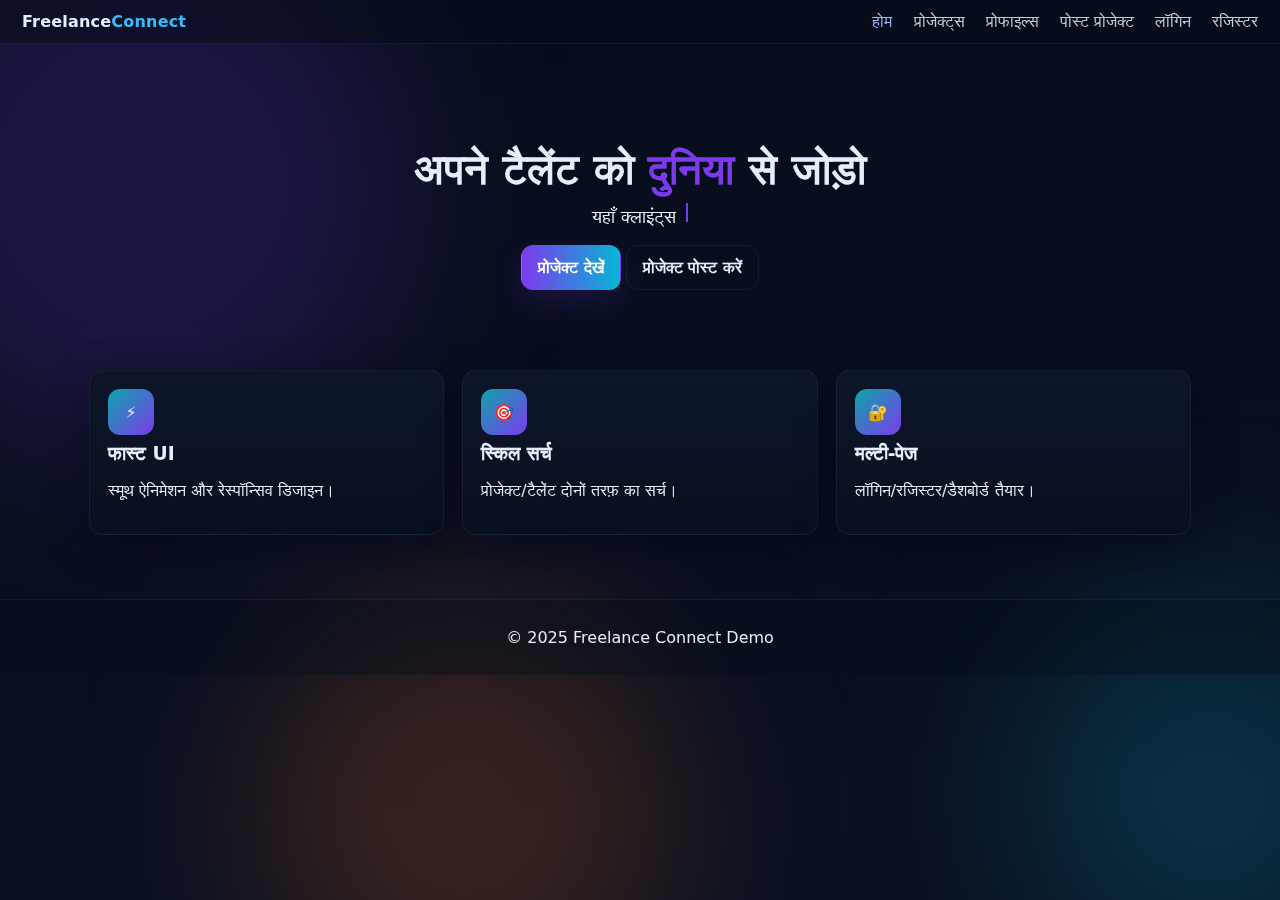
<file: index.html>
<!DOCTYPE html><html lang="hi"><head>
<meta charset="utf-8"><meta name="viewport" content="width=device-width,initial-scale=1">
<title>Freelance Connect — Home</title>
<link rel="stylesheet" href="style.css">
</head><body>
<div class="bg-blobs"><span class="blob b1"></span><span class="blob b2"></span><span class="blob b3"></span></div>
<header class="header">
  <div class="brand">Freelance<span>Connect</span></div>
  <nav class="nav">
    <a href="index.html" class="active">होम</a>
    <a href="projects.html">प्रोजेक्ट्स</a>
    <a href="profiles.html">प्रोफाइल्स</a>
    <a href="project-new.html">पोस्ट प्रोजेक्ट</a>
    <a href="login.html">लॉगिन</a>
    <a href="register.html">रजिस्टर</a>
  </nav>
</header>

<main class="container">
  <section class="hero reveal">
    <h1>अपने टैलेंट को <span class="accent">दुनिया</span> से जोड़ो</h1>
    <p class="lead">यहाँ
      <span id="typed" data-phrases='["क्लाइंट्स प्रोजेक्ट पोस्ट करते हैं","फ्रीलांसर स्किल दिखाते हैं","क्वालिटी पहले आती है","डेडलाइन ऑन-टाइम होती है"]'></span>
      <span class="cursor"></span>
    </p>
    <div style="margin-top:14px">
      <a class="btn primary" href="projects.html">प्रोजेक्ट देखें</a>
      <a class="btn ghost" href="project-new.html">प्रोजेक्ट पोस्ट करें</a>
    </div>
  </section>

  <section class="grid reveal">
    <article class="card float"><div class="icon">⚡</div><h3>फास्ट UI</h3><p>स्मूथ ऐनिमेशन और रेस्पॉन्सिव डिजाइन।</p></article>
    <article class="card float"><div class="icon">🎯</div><h3>स्किल सर्च</h3><p>प्रोजेक्ट/टैलेंट दोनों तरफ़ का सर्च।</p></article>
    <article class="card float"><div class="icon">🔐</div><h3>मल्टी-पेज</h3><p>लॉगिन/रजिस्टर/डैशबोर्ड तैयार।</p></article>
  </section>
</main>

<footer class="footer">© 2025 Freelance Connect Demo</footer>
<script src="data.js"></script>
<script src="app.js"></script>
</body></html>
</file>
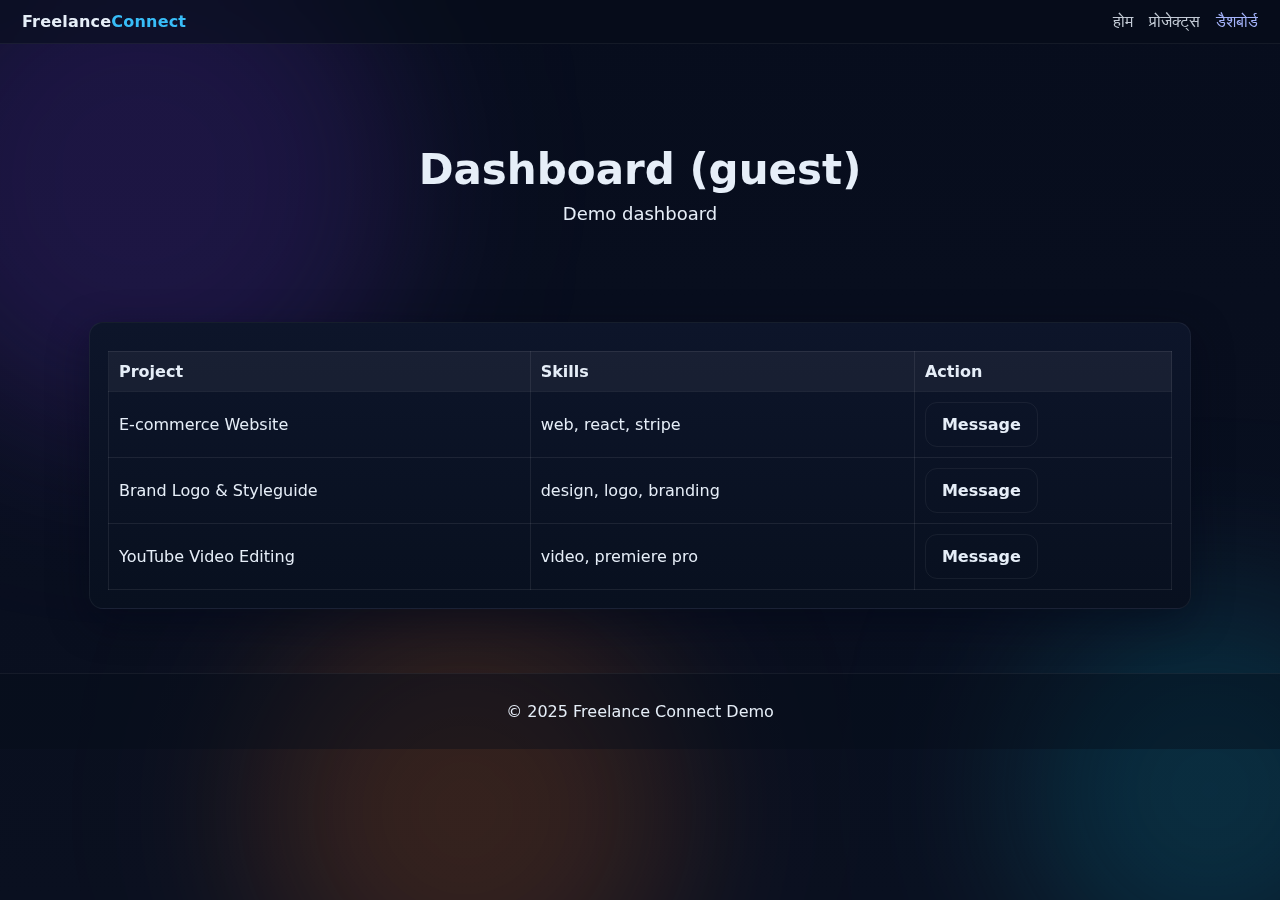
<file: dashboard.html>
<!DOCTYPE html><html lang="hi"><head>
<meta charset="utf-8"><meta name="viewport" content="width=device-width,initial-scale=1">
<title>Dashboard — Freelance Connect</title>
<link rel="stylesheet" href="style.css"></head><body>
<div class="bg-blobs"><span class="blob b1"></span><span class="blob b2"></span><span class="blob b3"></span></div>
<header class="header">
  <div class="brand">Freelance<span>Connect</span></div>
  <nav class="nav">
    <a href="index.html">होम</a><a href="projects.html">प्रोजेक्ट्स</a><a href="dashboard.html" class="active">डैशबोर्ड</a>
  </nav>
</header>

<main class="container">
  <section class="hero reveal">
    <h1 id="dashTitle">Dashboard (<span id="dashRole">guest</span>)</h1>
    <p id="dashSub" class="lead muted"></p>
  </section>
  <div class="card reveal">
    <table id="dashTable" class="table"></table>
  </div>
</main>

<footer class="footer">© 2025 Freelance Connect Demo</footer>
<script src="data.js"></script>
<script src="app.js"></script>
</body></html>
</file>
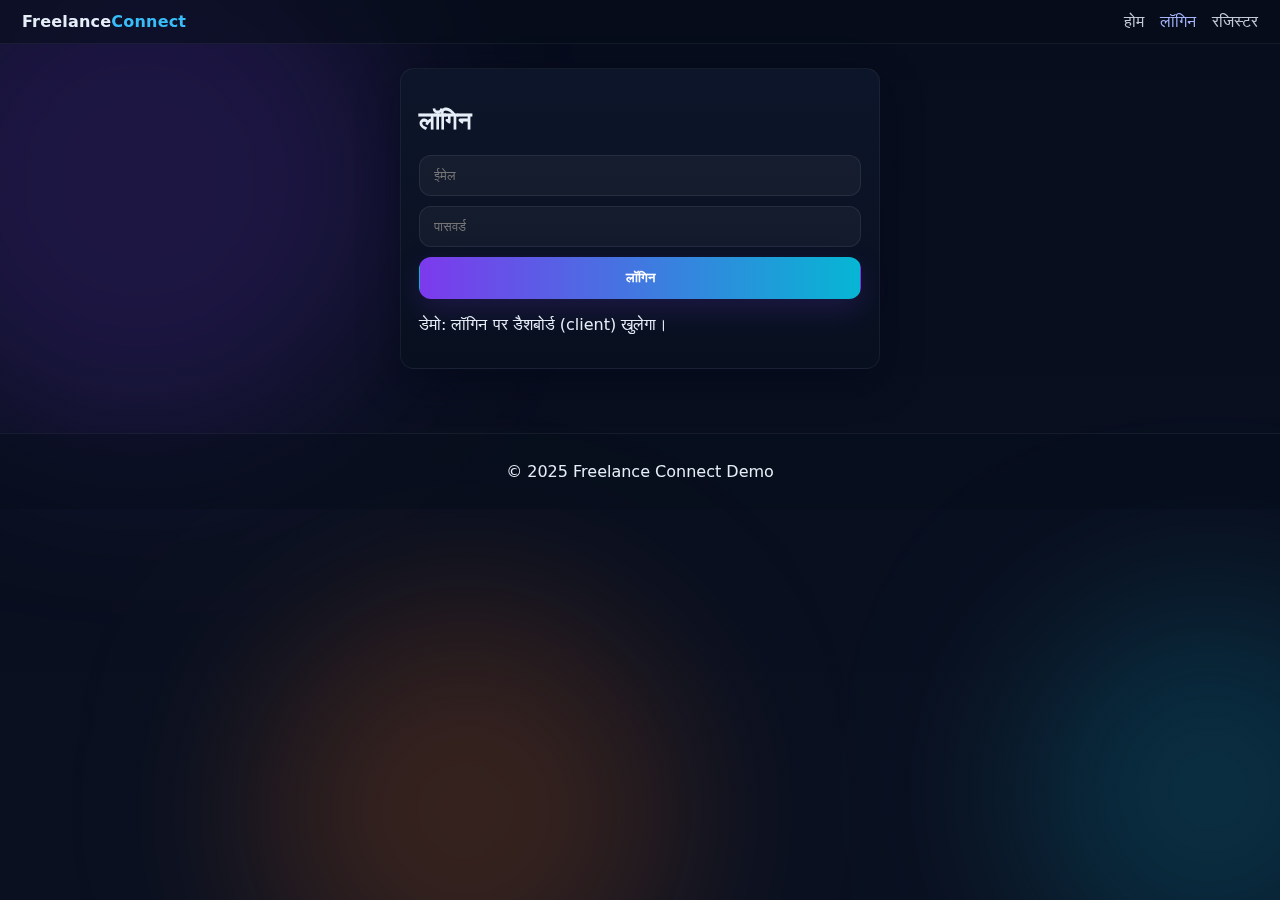
<file: login.html>
<!DOCTYPE html><html lang="hi"><head>
<meta charset="utf-8"><meta name="viewport" content="width=device-width,initial-scale=1">
<title>Login — Freelance Connect</title>
<link rel="stylesheet" href="style.css"></head><body>
<div class="bg-blobs"><span class="blob b1"></span><span class="blob b2"></span><span class="blob b3"></span></div>
<header class="header"><div class="brand">Freelance<span>Connect</span></div>
  <nav class="nav"><a href="index.html">होम</a><a href="login.html" class="active">लॉगिन</a><a href="register.html">रजिस्टर</a></nav></header>
<main class="container">
  <div class="card reveal" style="max-width:480px;margin:auto">
    <h2>लॉगिन</h2>
    <form id="loginForm" class="form">
      <input class="input" type="email" placeholder="ईमेल" required>
      <input class="input" type="password" placeholder="पासवर्ड" required>
      <button class="btn primary" type="submit">लॉगिन</button>
    </form>
    <p class="muted">डेमो: लॉगिन पर डैशबोर्ड (client) खुलेगा।</p>
  </div>
</main>
<footer class="footer">© 2025 Freelance Connect Demo</footer>
<script src="data.js"></script><script src="app.js"></script>
</body></html>
</file>
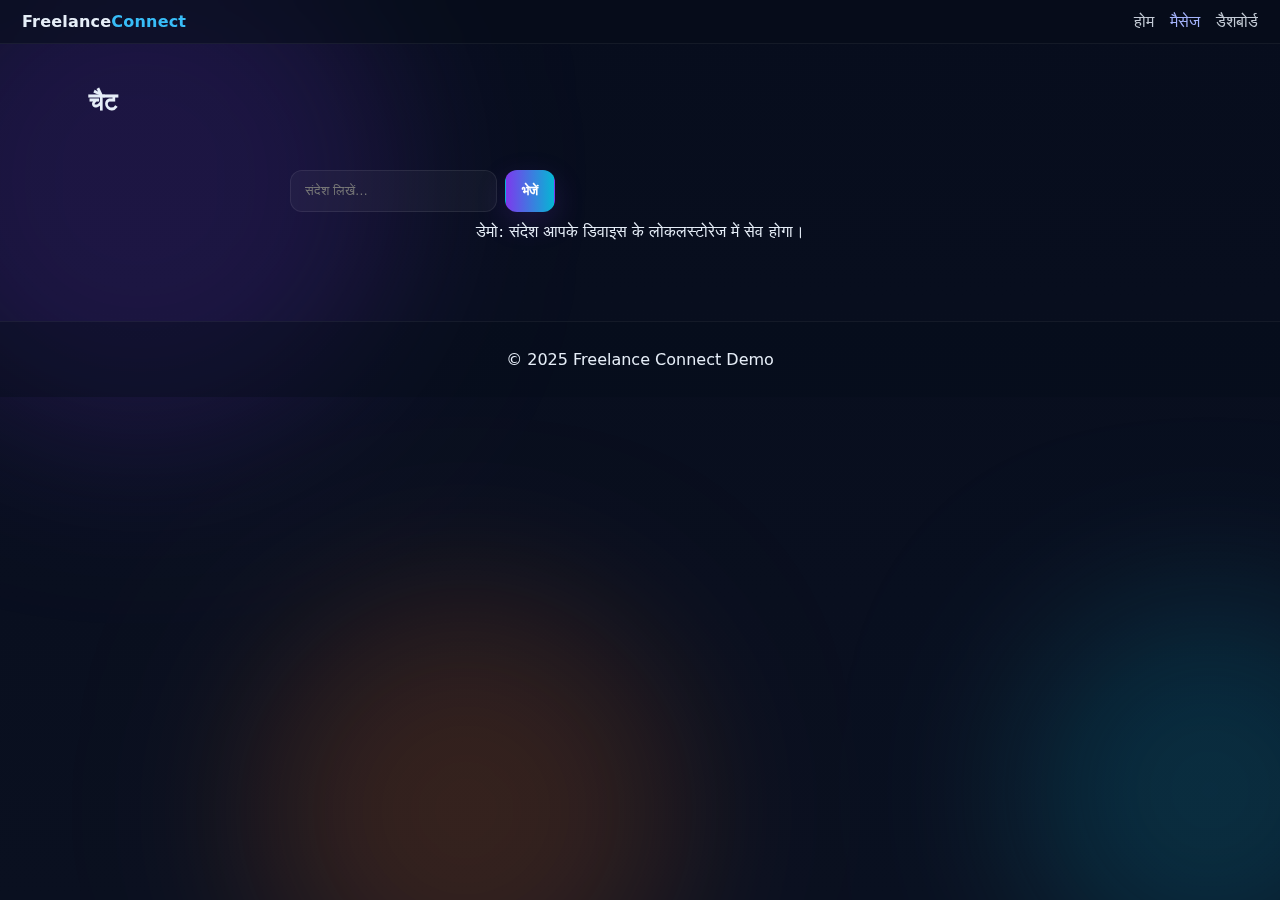
<file: messages.html>
<!DOCTYPE html><html lang="hi"><head>
<meta charset="utf-8"><meta name="viewport" content="width=device-width,initial-scale=1">
<title>Messages — Freelance Connect</title>
<link rel="stylesheet" href="style.css"></head><body>
<div class="bg-blobs"><span class="blob b1"></span><span class="blob b2"></span><span class="blob b3"></span></div>
<header class="header">
  <div class="brand">Freelance<span>Connect</span></div>
  <nav class="nav">
    <a href="index.html">होम</a><a href="messages.html" class="active">मैसेज</a><a href="dashboard.html">डैशबोर्ड</a>
  </nav>
</header>

<main class="container">
  <h2 class="reveal">चैट</h2>
  <form id="chatBox" class="form reveal" style="max-width:700px;margin:auto">
    <div id="chatList" class="list"></div>
    <div style="display:flex;gap:8px;margin-top:10px">
      <input id="chatInput" class="input" placeholder="संदेश लिखें…">
      <button class="btn primary" type="submit">भेजें</button>
    </div>
  </form>
  <p class="muted" style="text-align:center;margin-top:10px">डेमो: संदेश आपके डिवाइस के लोकलस्टोरेज में सेव होगा।</p>
</main>

<footer class="footer">© 2025 Freelance Connect Demo</footer>
<script src="data.js"></script>
<script src="app.js"></script>
</body></html>
</file>
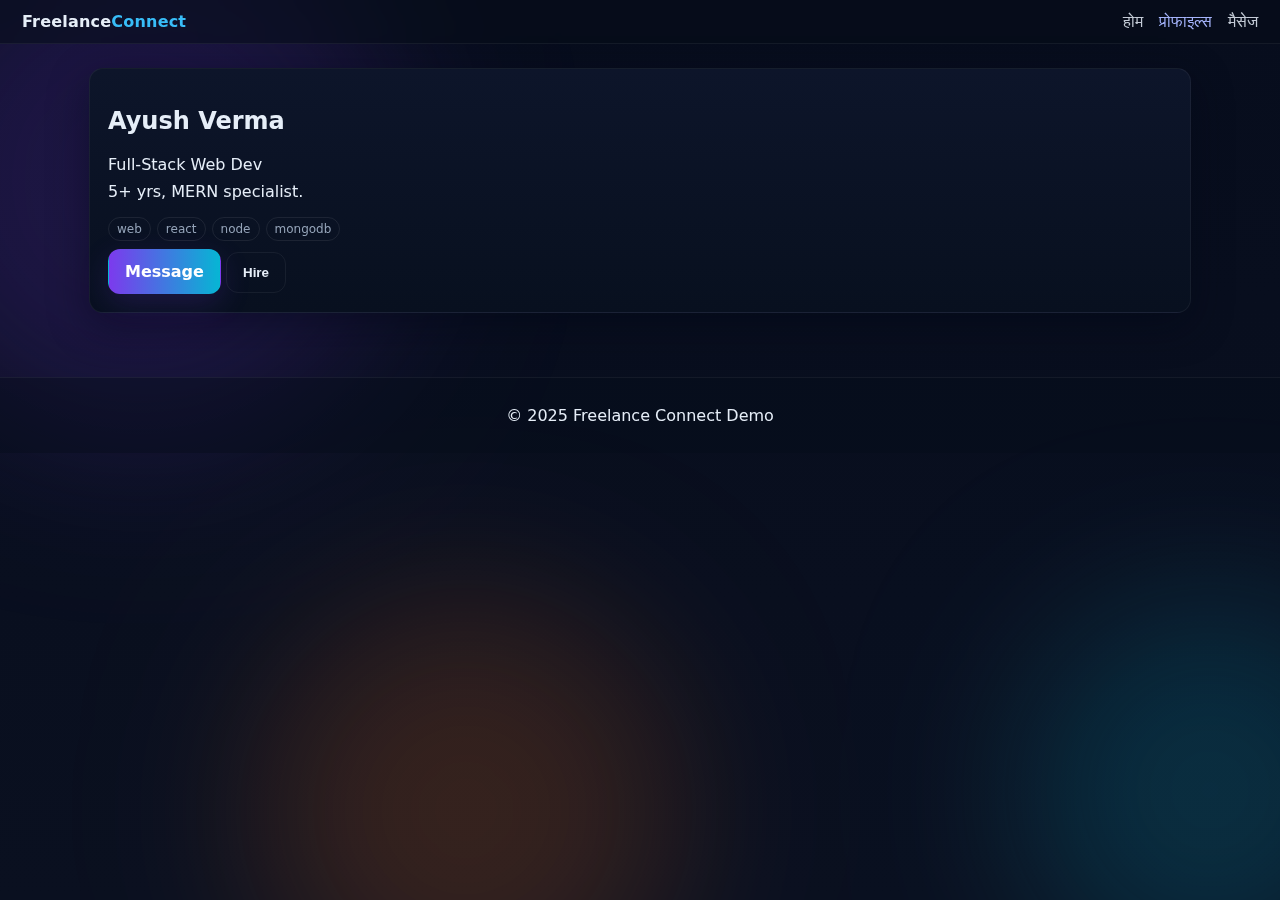
<file: profile.html>
<!DOCTYPE html><html lang="hi"><head>
<meta charset="utf-8"><meta name="viewport" content="width=device-width,initial-scale=1">
<title>Profile — Freelance Connect</title>
<link rel="stylesheet" href="style.css"></head><body>
<div class="bg-blobs"><span class="blob b1"></span><span class="blob b2"></span><span class="blob b3"></span></div>
<header class="header">
  <div class="brand">Freelance<span>Connect</span></div>
  <nav class="nav">
    <a href="index.html">होम</a><a href="profiles.html" class="active">प्रोफाइल्स</a><a href="messages.html">मैसेज</a>
  </nav>
</header>

<main class="container">
  <div id="profileDetail" class="reveal"></div>
</main>

<footer class="footer">© 2025 Freelance Connect Demo</footer>
<script src="data.js"></script>
<script src="app.js"></script>
</body></html>
</file>
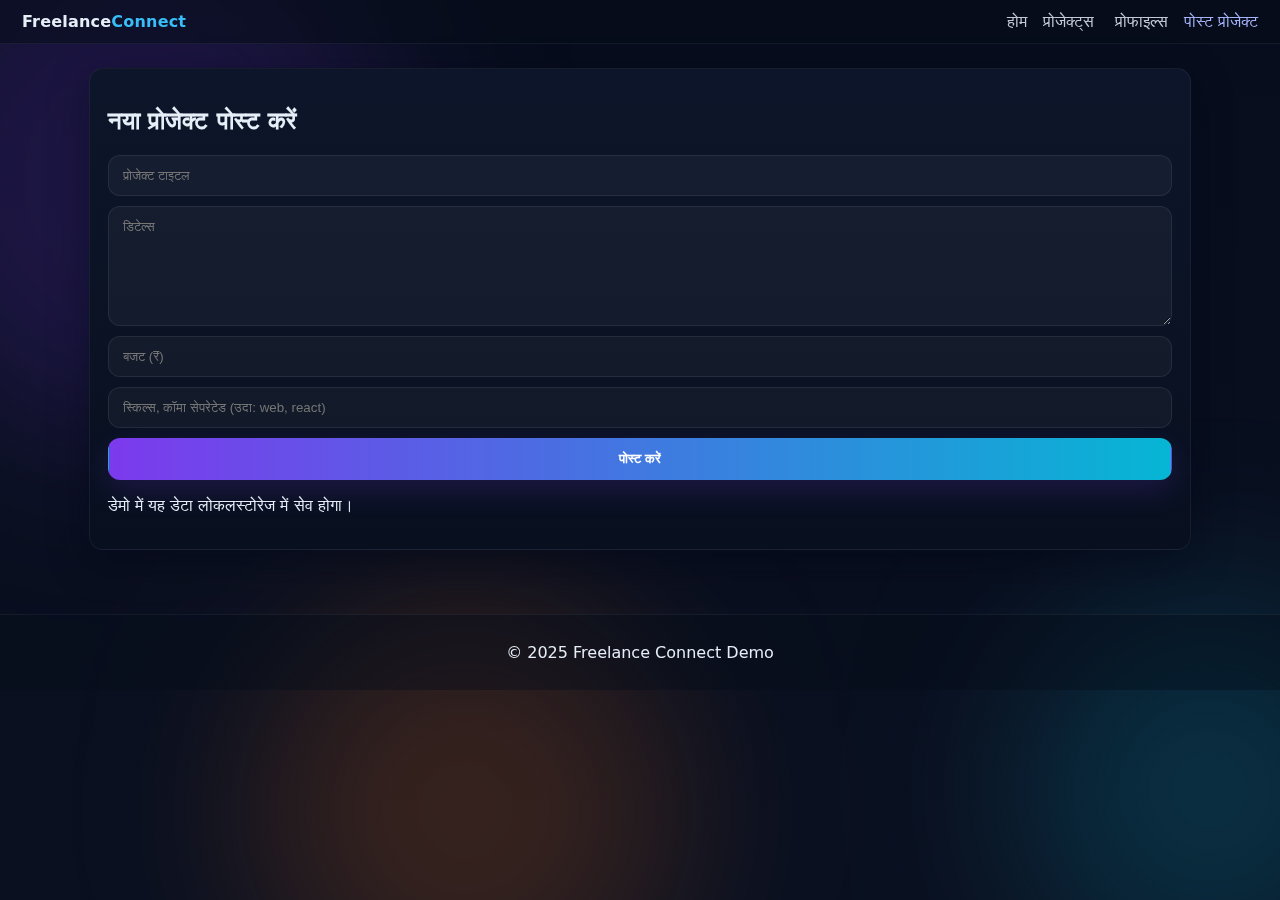
<file: project-new.html>
<!DOCTYPE html><html lang="hi"><head>
<meta charset="utf-8"><meta name="viewport" content="width=device-width,initial-scale=1">
<title>Post Project — Freelance Connect</title>
<link rel="stylesheet" href="style.css"></head><body>
<div class="bg-blobs"><span class="blob b1"></span><span class="blob b2"></span><span class="blob b3"></span></div>
<header class="header">
  <div class="brand">Freelance<span>Connect</span></div>
  <nav class="nav">
    <a href="index.html">होम</a><a href="projects.html">प्रोजेक्ट्स</a>
    <a href="profiles.html">प्रोफाइल्स</a><a href="project-new.html" class="active">पोस्ट प्रोजेक्ट</a>
  </nav>
</header>

<main class="container">
  <div class="card reveal">
    <h2>नया प्रोजेक्ट पोस्ट करें</h2>
    <form id="projectNewForm" class="form">
      <input class="input" name="title" placeholder="प्रोजेक्ट टाइटल" required>
      <textarea name="desc" placeholder="डिटेल्स" required></textarea>
      <input class="input" name="budget" type="number" placeholder="बजट (₹)" required>
      <input class="input" name="skills" placeholder="स्किल्स, कॉमा सेपरेटेड (उदा: web, react)">
      <button class="btn primary" type="submit">पोस्ट करें</button>
    </form>
    <p class="muted">डेमो में यह डेटा लोकलस्टोरेज में सेव होगा।</p>
  </div>
</main>

<footer class="footer">© 2025 Freelance Connect Demo</footer>
<script src="data.js"></script>
<script src="app.js"></script>
</body></html>
</file>
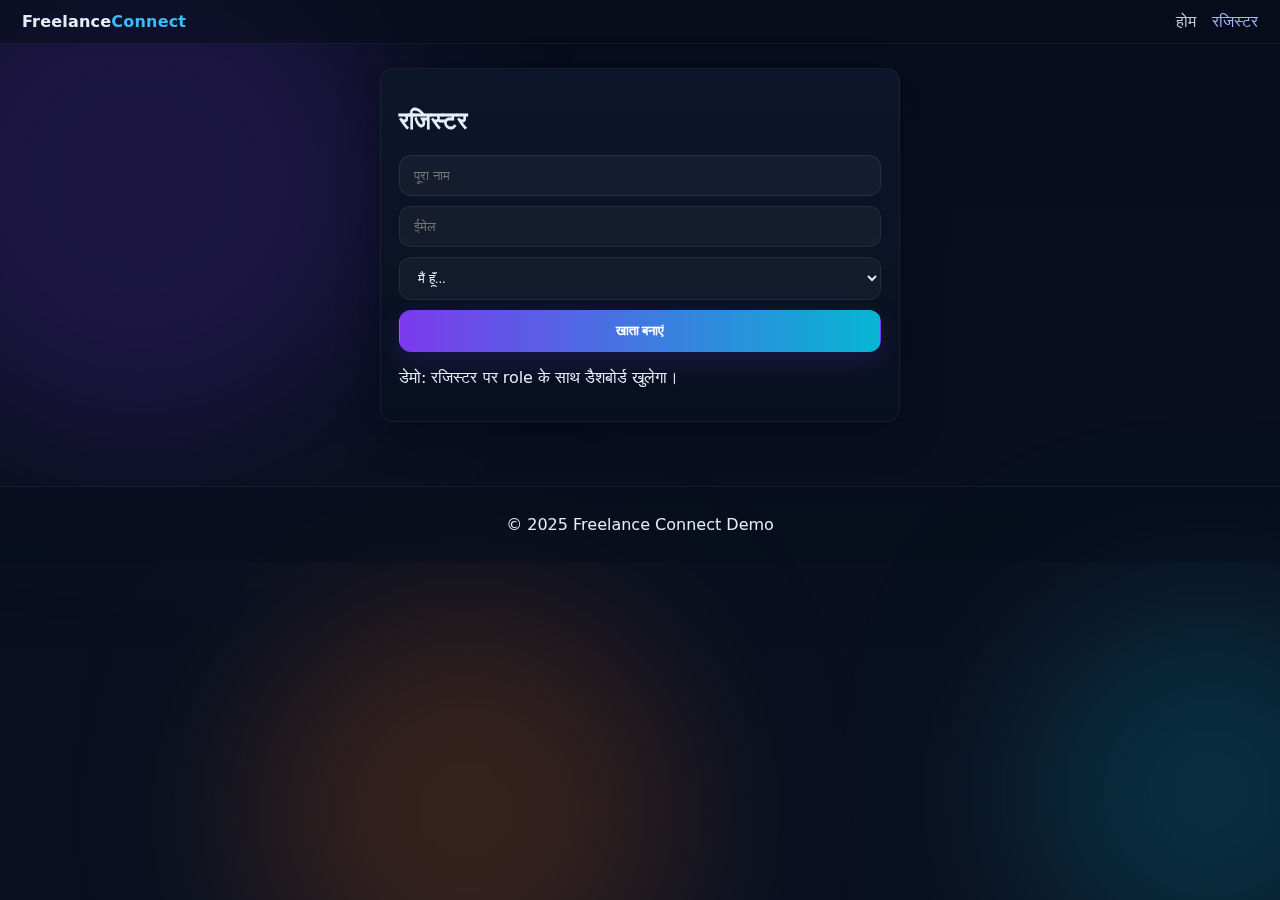
<file: register.html>
<!DOCTYPE html><html lang="hi"><head>
<meta charset="utf-8"><meta name="viewport" content="width=device-width,initial-scale=1">
<title>Register — Freelance Connect</title>
<link rel="stylesheet" href="style.css"></head><body>
<div class="bg-blobs"><span class="blob b1"></span><span class="blob b2"></span><span class="blob b3"></span></div>
<header class="header"><div class="brand">Freelance<span>Connect</span></div>
  <nav class="nav"><a href="index.html">होम</a><a href="register.html" class="active">रजिस्टर</a></nav></header>
<main class="container">
  <div class="card reveal" style="max-width:520px;margin:auto">
    <h2>रजिस्टर</h2>
    <form id="registerForm" class="form">
      <input class="input" placeholder="पूरा नाम" required>
      <input class="input" type="email" placeholder="ईमेल" required>
      <select id="role" class="input" required>
        <option value="">मैं हूँ...</option>
        <option value="client">Client</option>
        <option value="freelancer">Freelancer</option>
      </select>
      <button class="btn primary" type="submit">खाता बनाएं</button>
    </form>
    <p class="muted">डेमो: रजिस्टर पर role के साथ डैशबोर्ड खुलेगा।</p>
  </div>
</main>
<footer class="footer">© 2025 Freelance Connect Demo</footer>
<script src="data.js"></script><script src="app.js"></script>
</body></html>
</file>
<file: style.css>
:root{
  --bg:#0a1020; --card:#0d152a; --accent:#7c3aed; --muted:#94a3b8; --text:#e6eef8;
  --glass:rgba(255,255,255,.06); --radius:16px;
  font-family: Inter, system-ui, -apple-system, "Segoe UI", Roboto, Arial, sans-serif;
}
*{box-sizing:border-box}
html,body{margin:0;height:100%}
body{background:linear-gradient(180deg,#070d1d,var(--bg)); color:var(--text)}
.container{max-width:1150px;margin:0 auto;padding:24px}

/* Header/Nav */
.header{position:sticky;top:0;z-index:20;background:rgba(6,12,24,.55);backdrop-filter:blur(10px);
  border-bottom:1px solid rgba(255,255,255,.06);display:flex;align-items:center;justify-content:space-between;padding:12px 22px}
.brand{font-weight:800;letter-spacing:.2px}
.brand span{color:#38bdf8}
.nav a{color:var(--text);text-decoration:none;margin-left:16px;opacity:.85}
.nav a.active,.nav a:hover{opacity:1;color:#a5b4fc}

/* Hero */
.hero{padding:80px 10px;text-align:center}
.hero h1{font-size:42px;line-height:1.06;margin:0}
.lead{font-size:18px;margin-top:10px}
.accent{color:var(--accent)}
.cursor{display:inline-block;width:2px;height:1.1em;background:var(--accent);margin-left:4px;animation:blink .8s steps(1) infinite}
@keyframes blink{50%{opacity:0}}

/* Buttons */
.btn{display:inline-block;padding:12px 16px;border-radius:12px;font-weight:700;text-decoration:none;border:1px solid transparent;transition:transform .2s, box-shadow .2s}
.btn.primary{background:linear-gradient(90deg,var(--accent),#06b6d4);color:#fff;box-shadow:0 10px 30px rgba(124,58,237,.18)}
.btn.primary:hover{transform:translateY(-2px)}
.btn.ghost{background:transparent;border-color:var(--glass);color:var(--text)}
.btn.ghost:hover{border-color:#607699}

/* Grid & Cards */
.grid{display:grid;grid-template-columns:repeat(3,1fr);gap:18px}
.card{background:linear-gradient(180deg,var(--card),#08101f);padding:18px;border-radius:14px;border:1px solid rgba(255,255,255,.06);box-shadow:0 12px 40px rgba(2,6,23,.45)}
.card h3{margin:8px 0}
.icon{width:46px;height:46px;border-radius:12px;display:grid;place-items:center;background:linear-gradient(135deg,#0ea5a8,#7c3aed)}
.badge{display:inline-block;padding:4px 8px;border:1px solid rgba(255,255,255,.08);border-radius:999px;font-size:12px;color:var(--muted);margin-right:6px}

/* Forms / Inputs */
.form{display:flex;flex-direction:column;gap:10px}
.input, select, textarea{padding:12px 14px;border-radius:12px;border:1px solid rgba(255,255,255,.08);background:rgba(255,255,255,.04);color:var(--text);outline:none}
.input:focus, select:focus, textarea:focus{border-color:#6ee7ff}
textarea{min-height:120px;resize:vertical}

/* Lists */
.list{display:flex;flex-direction:column;gap:12px;margin-top:14px}
.item{display:flex;gap:12px;align-items:flex-start;background:rgba(255,255,255,.04);border:1px solid rgba(255,255,255,.06);padding:14px;border-radius:12px}
.item .meta{font-size:13px;color:var(--muted)}

/* Footer */
.footer{padding:28px;text-align:center;border-top:1px solid rgba(255,255,255,.06);background:rgba(6,12,24,.4);margin-top:40px}

/* Background blobs */
.bg-blobs{position:fixed;inset:0;pointer-events:none;z-index:-1}
.blob{position:absolute;border-radius:50%;filter:blur(80px);opacity:.18;mix-blend-mode:screen;animation:blob 14s ease-in-out infinite}
.b1{width:520px;height:520px;left:-120px;top:-80px;background:#7c3aed}
.b2{width:380px;height:380px;right:-120px;bottom:-80px;background:#06b6d4;animation-delay:2s}
.b3{width:420px;height:420px;left:20%;bottom:-120px;background:#f97316;animation-delay:4s}
@keyframes blob{0%{transform:translateY(0) scale(1)}33%{transform:translateY(-40px) scale(1.08)}66%{transform:translateY(20px) scale(.94)}100%{transform:translateY(0) scale(1)}}

/* Reveal / Float */
.reveal{opacity:0;transform:translateY(18px);transition:opacity .7s, transform .7s cubic-bezier(.2,.9,.3,1)}
.reveal.visible{opacity:1;transform:none}
.float{animation:floaty 6s ease-in-out infinite}
@keyframes floaty{0%{transform:translateY(0)}50%{transform:translateY(-10px)}100%{transform:translateY(0)}}

/* Tables (dashboard) */
.table{width:100%;border-collapse:collapse;margin-top:10px}
.table th,.table td{border:1px solid rgba(255,255,255,.08);padding:10px;text-align:left}
.table th{background:rgba(255,255,255,.05)}

/* Mobile */
@media(max-width:900px){.grid{grid-template-columns:repeat(2,1fr)}}
@media(max-width:640px){.grid{grid-template-columns:1fr}.hero h1{font-size:34px}}
</file>
